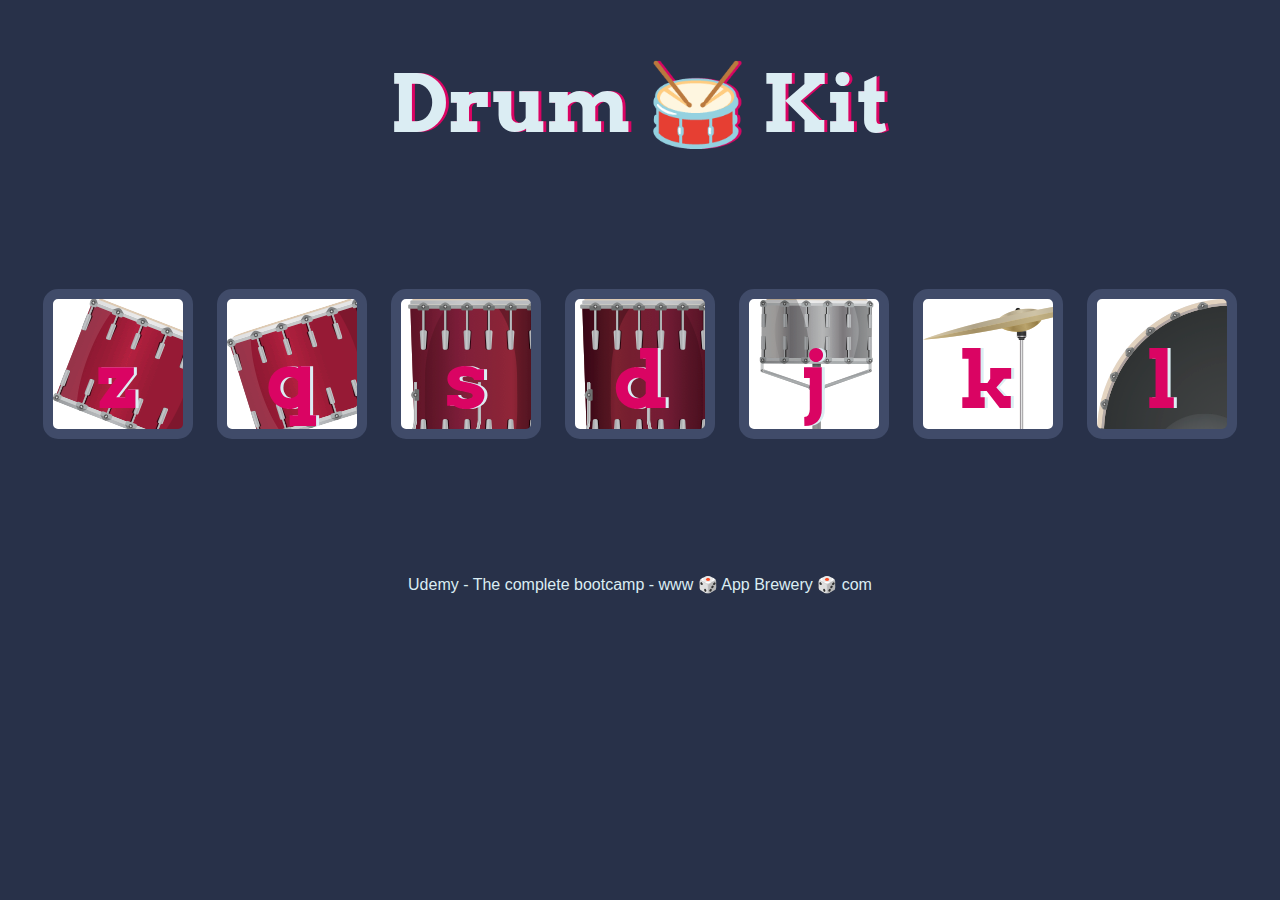
<file: Sources/Drum Kit Starting Files/index.html>
<!DOCTYPE html>
<html lang="en" dir="ltr">

<head>
  <meta charset="utf-8">
  <title>Drum Kit</title>
  <link rel="stylesheet" href="styles.css">
  <link href="https://fonts.googleapis.com/css?family=Arvo" rel="stylesheet">
</head>

<body>
  <h1 id="title">Drum 🥁 Kit</h1>
  <div class="set">
    <button class="z drum">z</button>
    <button class="q drum">q</button>
    <button class="s drum">s</button>
    <button class="d drum">d</button>
    <button class="j drum">j</button>
    <button class="k drum">k</button>
    <button class="l drum">l</button>
  </div>


  <script src="index.js" charset="utf-8"></script>

</body>
 <footer>
  Udemy - The complete bootcamp - www 🎲 App Brewery 🎲 com
  </footer>

</html>
</file>
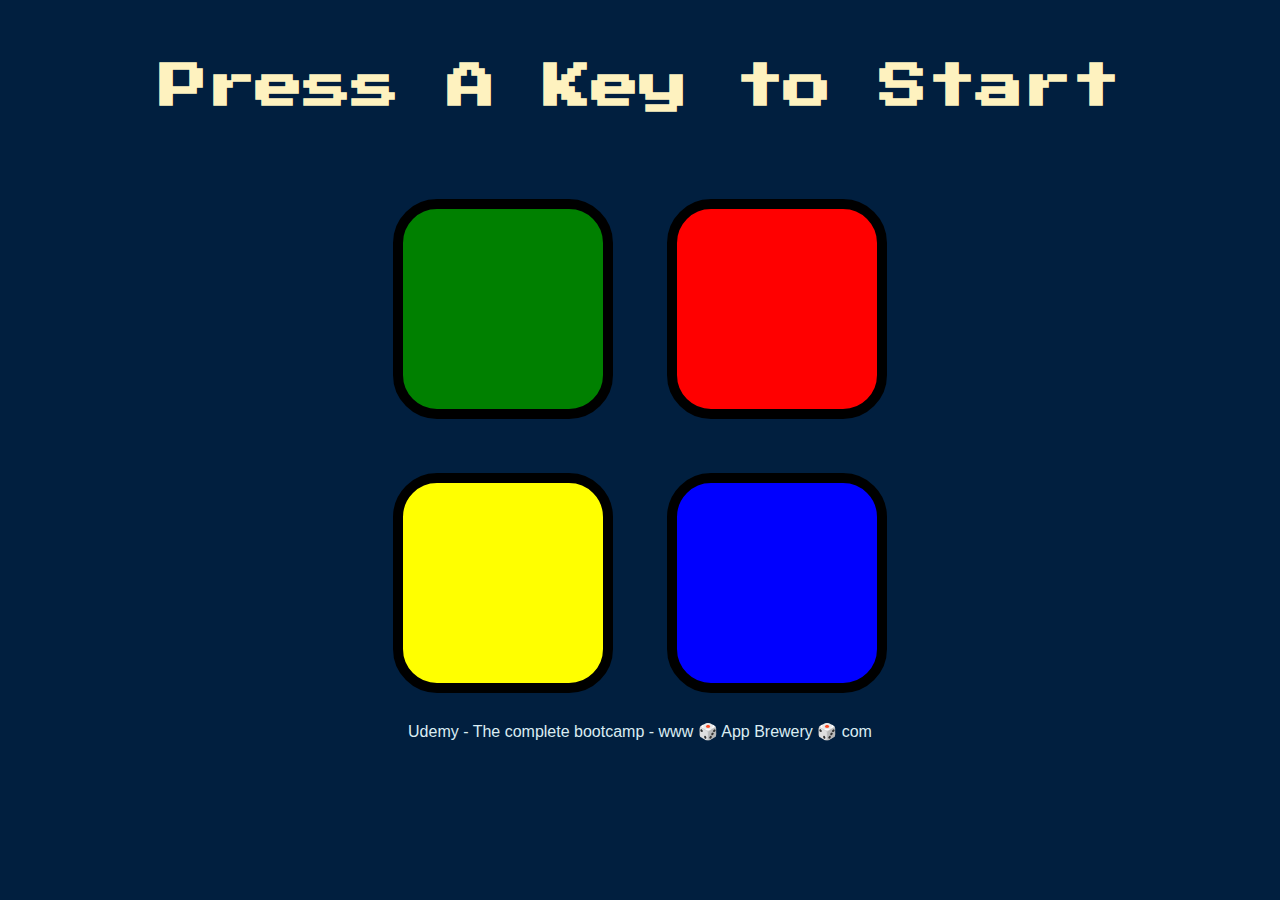
<file: Sources/Simon Game Challenge Completed/index.html>
<!DOCTYPE html>
<html lang="en" dir="ltr">

<head>
  <meta charset="utf-8">
  <title>Simon</title>
  <link rel="stylesheet" href="styles.css">
  <link href="https://fonts.googleapis.com/css?family=Press+Start+2P" rel="stylesheet">
</head>

<body>
  <h1 id="level-title">Press A Key to Start</h1>
  <div class="container">
    <div lass="row">

      <div type="button" id="green" class="btn green">

      </div>

      <div type="button" id="red" class="btn red">

      </div>
    </div>

    <div class="row">

      <div type="button" id="yellow" class="btn yellow">

      </div>
      <div type="button" id="blue" class="btn blue">

      </div>

    </div>

  </div>

  <script src="https://ajax.googleapis.com/ajax/libs/jquery/3.3.1/jquery.min.js"></script>
  <script src="game.js" charset="utf-8"></script>

</body>
<footer>
  Udemy - The complete bootcamp - www 🎲 App Brewery 🎲 com
  </footer>
</html>
</file>
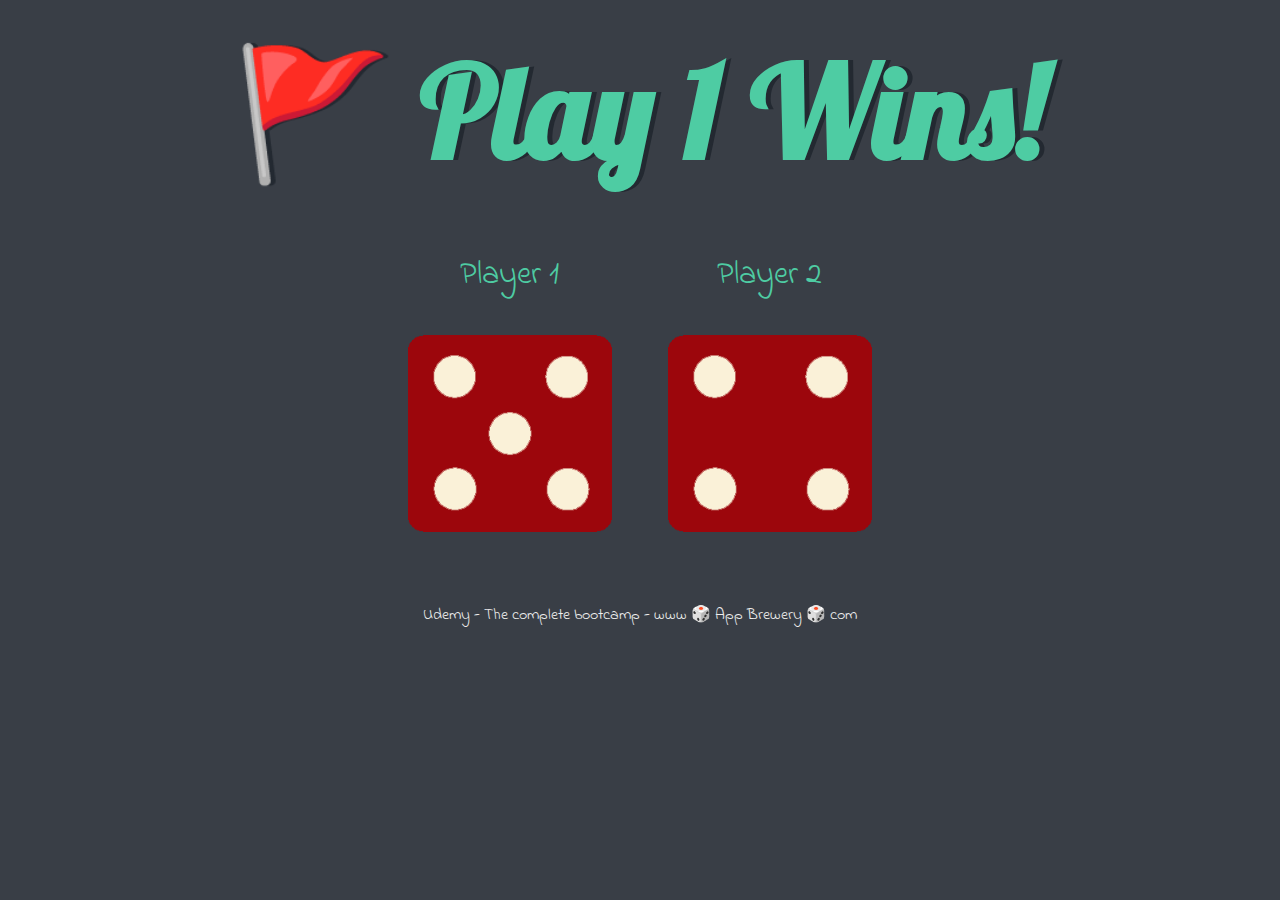
<file: Sources/Dicee Challenge/dicee.html>
<!DOCTYPE html>
<html lang="en" dir="ltr">
  <head>
    <meta charset="utf-8">
    <title>Dicee</title>
    <link rel="stylesheet" href="styles.css">
    <link href="https://fonts.googleapis.com/css?family=Indie+Flower|Lobster" rel="stylesheet">

  </head>
  <body>

    <div class="container">
      <h1>Refresh Me</h1>

      <div class="dice">
        <p>Player 1</p>
        <img class="img1" src="images/dice6.png">
      </div>

      <div class="dice">
        <p>Player 2</p>
        <img class="img2" src="images/dice6.png">
      </div>

    </div>

    <script src="index.js" charset="utf-8"></script>

      </body>

      <footer>
        Udemy - The complete bootcamp - www 🎲 App Brewery 🎲 com
      </footer>
    </html>
</file>
<file: Sources/Drum Kit Starting Files/styles.css>
body {
  text-align: center;
  background-color: #283149;
}

h1 {
  font-size: 5rem;
  color: #DBEDF3;
  font-family: "Arvo", cursive;
  text-shadow: 3px 0 #DA0463;

}

footer {
  color: #DBEDF3;
  font-family: sans-serif;
}

.z {
background-image: url("images/tom1.png") ;
}

.q {
background-image: url("images/tom2.png");
}

.s {
background-image: url("images/tom3.png");
}

.d {
background-image: url("images/tom4.png");
}

.j {
background-image: url("images/snare.png");
}

.k {
background-image: url("images/crash.png");
}

.l {
background-image: url("images/kick.png");
}

.set {
  margin: 10% auto;
}

.game-over {
  background-color: red;
  opacity: 0.8;
}

.pressed {
  box-shadow: 0 3px 4px 0 #DBEDF3;
  opacity: 0.5;
}

.red {
  color: red;
}

.drum {
  outline: none;
  border: 10px solid #404B69;
  font-size: 5rem;
  font-family: 'Arvo', cursive;
  line-height: 2;
  font-weight: 900;
  color: #DA0463;
  text-shadow: 3px 0 #DBEDF3;
  border-radius: 15px;
  display: inline-block;
  width: 150px;
  height: 150px;
  text-align: center;
  margin: 10px;
  background-color: white;
}
</file>
<file: Sources/Simon Game Challenge Completed/styles.css>
body {
  text-align: center;
  background-color: #011F3F;
}

#level-title {
  font-family: 'Press Start 2P', cursive;
  font-size: 3rem;
  margin:  5%;
  color: #FEF2BF;
}

.container {
  display: block;
  width: 50%;
  margin: auto;

}

.btn {
  margin: 25px;
  display: inline-block;
  height: 200px;
  width: 200px;
  border: 10px solid black;
  border-radius: 20%;
}

.game-over {
  background-color: red;
  opacity: 0.8;
}

.red {
  background-color: red;
}

.green {
  background-color: green;
}

.blue {
  background-color: blue;
}

.yellow {
  background-color: yellow;
}

.pressed {
  box-shadow: 0 0 20px white;
  background-color: grey;
}

footer {
  color: #DBEDF3;
  font-family: sans-serif;
}
</file>
<file: Sources/Dicee Challenge/styles.css>
.container {
  width: 70%;
  margin: auto;
  text-align: center;
}

.dice {
  text-align: center;
  display: inline-block;

}

body {
  background-color: #393E46;
}

h1 {
  margin: 30px;
  font-family: 'Lobster', cursive;
  text-shadow: 5px 0 #232931;
  font-size: 8rem;
  color: #4ECCA3;
}

p {
  font-size: 2rem;
  color: #4ECCA3;
  font-family: 'Indie Flower', cursive;
}

img {
  width: 80%;
}

footer {
  margin-top: 5%;
  color: #EEEEEE;
  text-align: center;
  font-family: 'Indie Flower', cursive;

}
</file>
